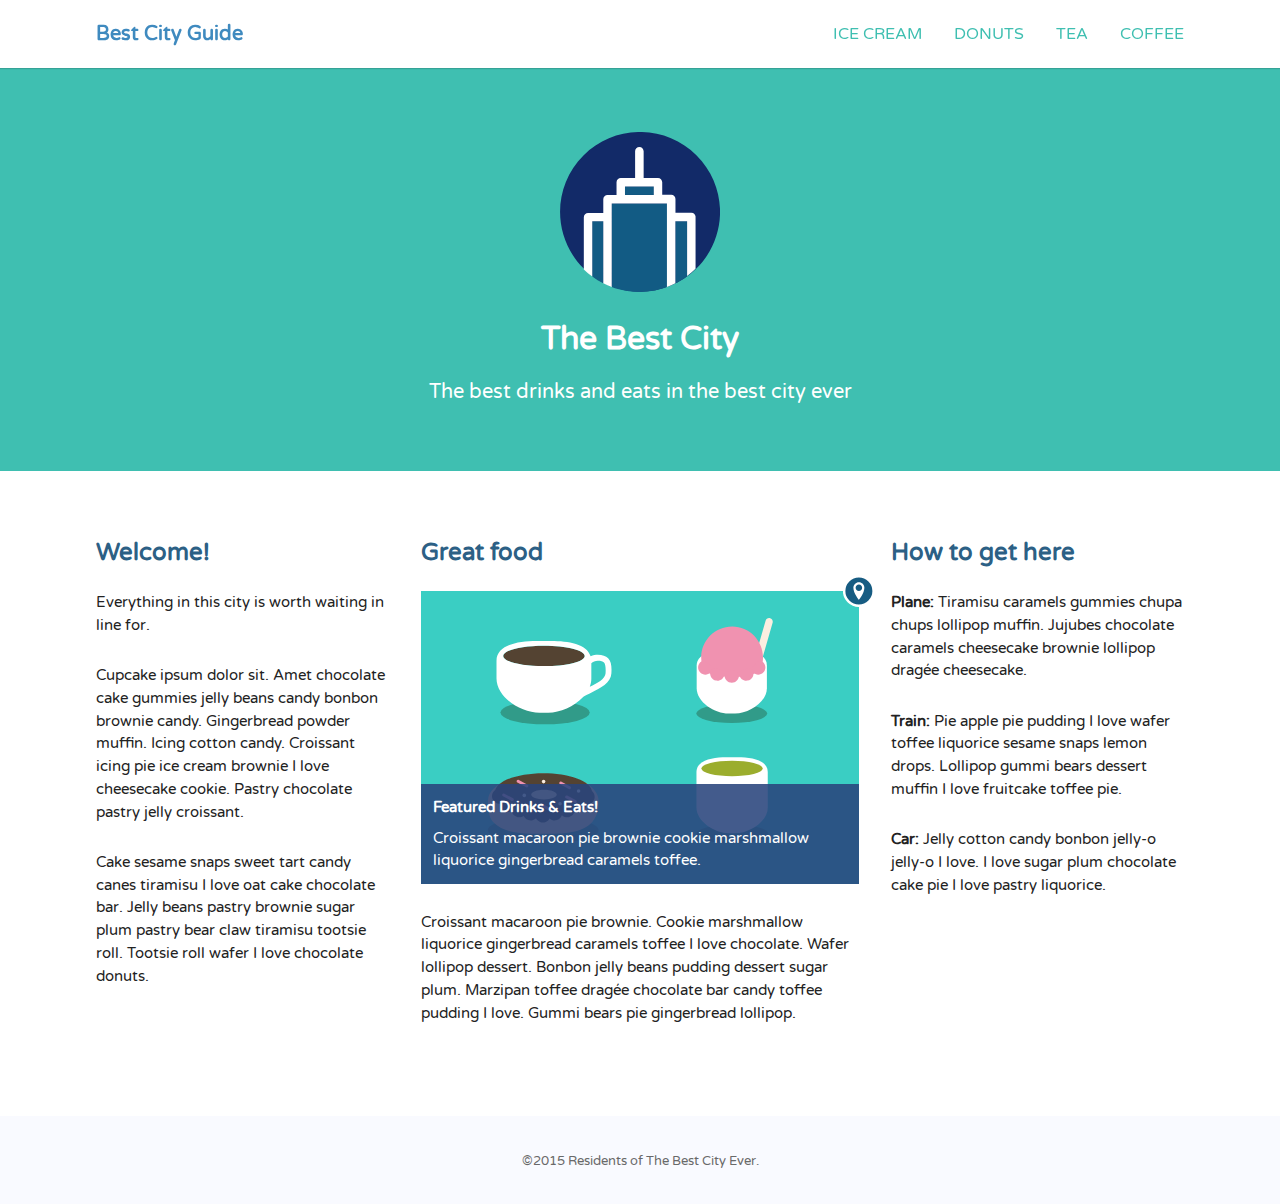
<file: index.html>
<!DOCTYPE html>
<html lang="en">
<head>
  <meta charset="UTF-8">
  <meta name="viewport" content="width=device-width, initial-scale=1">
  <title>Best City Guide</title>
  <link href="https://fonts.googleapis.com/css?family=Varela+Round" rel="stylesheet" type="text/css">
  <link rel="stylesheet" href="css/style.css">
</head>
<body class="page">
<header class="header" role="banner">
  <div class="header__wrapper wrapper">
    <a class="header__logo logo" href="#">Best City Guide</a>
    <nav class="header__nav" role="navigation">
      <ul class="header-list list">
        <li class="header-list__item">
          <a class="header-list__link" href="coffee.html">Ice cream</a>
        </li>
        <li class="header-list__item">
          <a class="header-list__link" href="coffee.html">Donuts</a>
        </li>
        <li class="header-list__item">
          <a class="header-list__link" href="coffee.html">Tea</a>
        </li>
        <li class="header-list__item">
          <a class="header-list__link" href="coffee.html">Coffee</a>
        </li>
      </ul>
    </nav>
  </div>
</header>
<section class="hero hero_theme_leafy">
  <div class="hero__wrapper wrapper">
    <div class="hero__message">
     <img class="hero__message-logo" src="img/city-logo.svg" alt="">
      <h1 class="hero__message-heading">The Best City</h1>
      <p class="hero__message-description">The best drinks and eats in&nbsp;the best city ever</p>
    </div>
  </div>
</section>
<main class="main" role="main">
  <div class="main__wrapper wrapper">
    <div class="features grid">
      <div class="col">
        <h2 class="features__heading">Welcome!</h2>
        <p class="features__description">Everything in this city is worth waiting in line for.</p>
        <p class="features__description">Cupcake ipsum dolor sit. Amet chocolate cake gummies jelly beans candy bonbon brownie candy. Gingerbread powder muffin. Icing cotton candy. Croissant icing pie ice cream brownie I love cheesecake cookie. Pastry chocolate pastry jelly croissant.</p>
        <p class="features__description">Cake sesame snaps sweet tart candy canes tiramisu I love oat cake chocolate bar. Jelly beans pastry brownie sugar plum pastry bear claw tiramisu tootsie roll. Tootsie roll wafer I love chocolate donuts.</p>
      </div>
      <div class="features-main col">
        <h2 class="features__heading">Great food</h2>
        <figure class="features-media features-media_icon_location">
         <img class="features-media__img" src="img/treats.svg" alt="Drinks and eats">
         <figcaption class="features-media__message">
           <h4 class="features-media__message-heading">Featured Drinks & Eats!</h4>
            <p class="features-media__message-description">
             Croissant macaroon pie brownie cookie marshmallow liquorice gingerbread caramels toffee.</p>
         </figcaption>
       </figure>
        <p class="features__description">Croissant macaroon pie brownie. Cookie marshmallow liquorice gingerbread caramels toffee I love chocolate. Wafer lollipop dessert. Bonbon jelly beans pudding dessert sugar plum. Marzipan toffee dragée chocolate bar candy toffee pudding I love. Gummi bears pie gingerbread lollipop.</p>
      </div>
      <div class="features-secondary col">
        <h2 class="features__heading">How to get here</h2>
        <p class="features__description"><strong>Plane:</strong> Tiramisu caramels gummies chupa chups lollipop muffin. Jujubes chocolate caramels cheesecake brownie lollipop dragée cheesecake.</p>
        <p class="features__description"><strong>Train:</strong> Pie apple pie pudding I love wafer toffee liquorice sesame snaps lemon drops. Lollipop gummi bears dessert muffin I love fruitcake toffee pie.</p>
        <p class="features__description"><strong>Car:</strong> Jelly cotton candy bonbon jelly-o jelly-o I love. I love sugar plum chocolate cake pie I love pastry liquorice.</p>
      </div>
    </div>
  </div>
</main>
<footer class="footer" role="contentinfo">
  <div class="footer__wrapper wrapper">
    <div class="footer-message">
      <span class="footer-message__title">©2015 Residents of The Best City Ever.</span>
    </div>
  </div>
</footer>
</body>
</html>
</file>
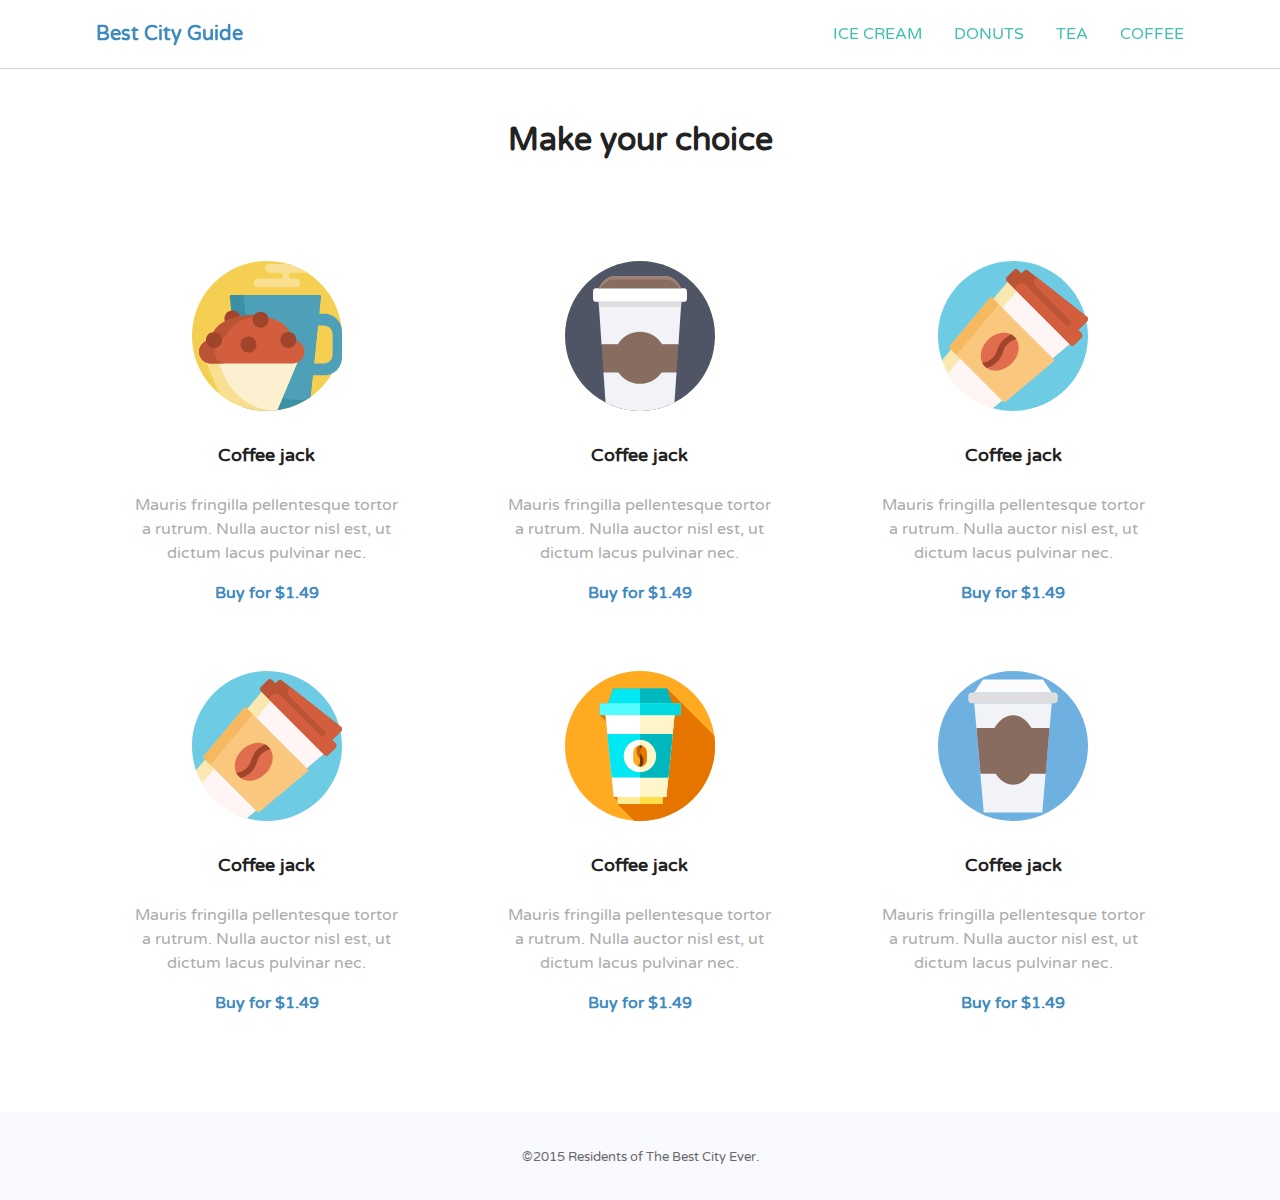
<file: coffee.html>
<!DOCTYPE html>
<html lang="en">
<head>
  <meta charset="UTF-8">
  <meta name="viewport" content="width=device-width, initial-scale=1">
  <title>Best City Guide</title>
  <link href="https://fonts.googleapis.com/css?family=Varela+Round" rel="stylesheet" type="text/css">
  <link rel="stylesheet" href="css/style.css">
</head>
<body class="page">
<header class="header" role="banner">
  <div class="header__wrapper wrapper">
    <a class="header__logo logo" href="index.html">Best City Guide</a>
    <nav class="header__nav" role="navigation">
      <ul class="header-list list">
        <li class="header-list__item">
          <a class="header-list__link" href="coffee.html">Ice cream</a>
        </li>
        <li class="header-list__item">
          <a class="header-list__link" href="coffee.html">Donuts</a>
        </li>
        <li class="header-list__item">
          <a class="header-list__link" href="coffee.html">Tea</a>
        </li>
        <li class="header-list__item">
          <a class="header-list__link" href="coffee.html">Coffee</a>
        </li>
      </ul>
    </nav>
  </div>
</header>
<main class="main" role="main">
  <div class="main__wrapper wrapper">
   <div class="hero">
      <h1 class="hero__title">Make your choice</h1>
    </div>
    <div class="features grid">
      <div class="col-3">
        <a class="product" class="product" href="order.html">
            <img class="product__img" src="img/dessert.svg" alt="Cup of Coffee jack">
            <div class="product-body">
             <h4 class="product-body__title">Coffee jack</h4>
              <p class="product-body__description">Mauris fringilla pellentesque tortor a rutrum. Nulla auctor nisl est, ut dictum lacus pulvinar nec.</p>
              <div class="product-body__price">Buy for $1.49</div>
            </div>
        </a>
      </div>
      <div class="col-3">
        <a class="product" class="product" href="order.html">
            <img class="product__img" src="img/coffee-4.svg" alt="Cup of Coffee jack">
            <div class="product-body">
             <h4 class="product-body__title">Coffee jack</h4>
              <p class="product-body__description">Mauris fringilla pellentesque tortor a rutrum. Nulla auctor nisl est, ut dictum lacus pulvinar nec.</p>
              <div class="product-body__price">Buy for $1.49</div>
            </div>
        </a>
      </div>
      <div class="col-3">
        <a class="product" class="product" href="order.html">
            <img class="product__img" src="img/coffee-2.svg" alt="Cup of Coffee jack">
            <div class="product-body">
             <h4 class="product-body__title">Coffee jack</h4>
              <p class="product-body__description">Mauris fringilla pellentesque tortor a rutrum. Nulla auctor nisl est, ut dictum lacus pulvinar nec.</p>
              <div class="product-body__price">Buy for $1.49</div>
            </div>
        </a>
      </div>
      <div class="col-3">
        <a class="product" class="product" href="order.html">
            <img class="product__img" src="img/coffee-2.svg" alt="Cup of Coffee jack">
            <div class="product-body">
             <h4 class="product-body__title">Coffee jack</h4>
              <p class="product-body__description">Mauris fringilla pellentesque tortor a rutrum. Nulla auctor nisl est, ut dictum lacus pulvinar nec.</p>
              <div class="product-body__price">Buy for $1.49</div>
            </div>
        </a>
      </div>
      <div class="col-3">
        <a class="product" class="product" href="order.html">
            <img class="product__img" src="img/paper-cup.svg" alt="Cup of Coffee jack">
            <div class="product-body">
             <h4 class="product-body__title">Coffee jack</h4>
              <p class="product-body__description">Mauris fringilla pellentesque tortor a rutrum. Nulla auctor nisl est, ut dictum lacus pulvinar nec.</p>
              <div class="product-body__price">Buy for $1.49</div>
            </div>
        </a>
      </div>
      <div class="col-3">
        <a class="product" href="order.html">
            <img class="product__img" src="img/coffee-3.svg" alt="Cup of Coffee jack">
            <div class="product-body">
             <h4 class="product-body__title">Coffee jack</h4>
              <p class="product-body__description">Mauris fringilla pellentesque tortor a rutrum. Nulla auctor nisl est, ut dictum lacus pulvinar nec.</p>
              <div class="product-body__price">Buy for $1.49</div>
            </div>
        </a>
      </div>
    </div>
  </div>
</main>
<footer class="footer" role="contentinfo">
  <div class="footer__wrapper wrapper">
    <div class="footer-message">
      <span class="footer-message__title">©2015 Residents of The Best City Ever.</span>
    </div>
  </div>
</footer>
</body>
</html>
</file>
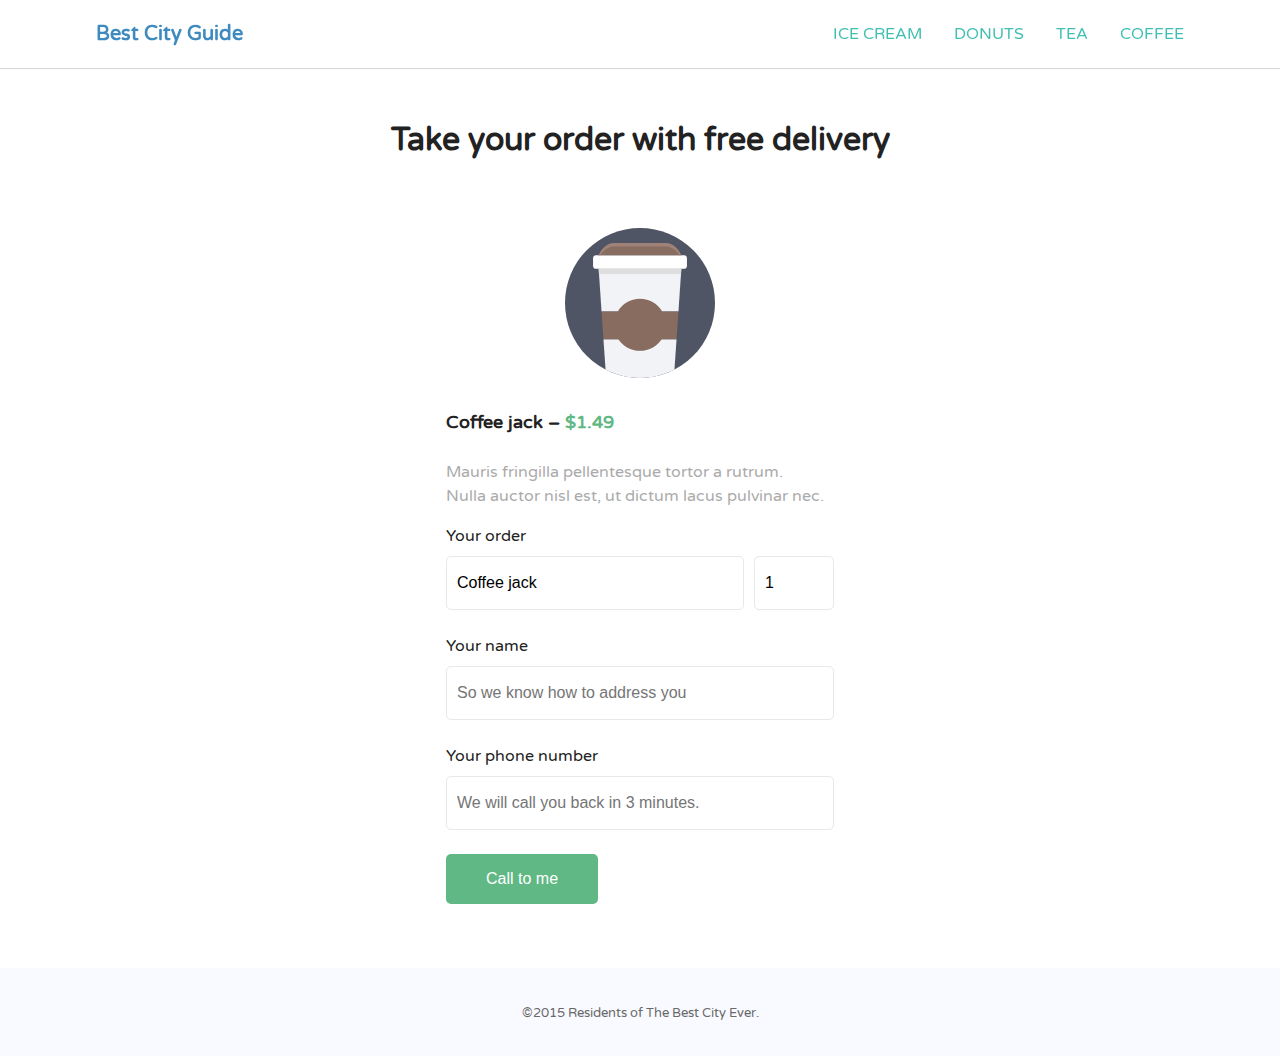
<file: order.html>
<!DOCTYPE html>
<html lang="en">
<head>
  <meta charset="UTF-8">
  <meta name="viewport" content="width=device-width, initial-scale=1">
  <title>Best City Guide</title>
  <link href="https://fonts.googleapis.com/css?family=Varela+Round" rel="stylesheet" type="text/css">
  <link rel="stylesheet" href="css/style.css">
</head>
<body class="page">
<header class="header" role="banner">
  <div class="header__wrapper wrapper">
    <a class="header__logo logo" href="index.html">Best City Guide</a>
    <nav class="header__nav" role="navigation">
      <ul class="header-list list">
        <li class="header-list__item">
          <a class="header-list__link" href="coffee.html">Ice cream</a>
        </li>
        <li class="header-list__item">
          <a class="header-list__link" href="coffee.html">Donuts</a>
        </li>
        <li class="header-list__item">
          <a class="header-list__link" href="coffee.html">Tea</a>
        </li>
        <li class="header-list__item">
          <a class="header-list__link" href="coffee.html">Coffee</a>
        </li>
      </ul>
    </nav>
  </div>
</header>
<main class="main" role="main">
  <div class="main__wrapper wrapper">
   <div class="hero">
      <h1 class="hero__title">Take your order with free delivery </h1>
    </div>
    <div class="features grid">
      <div class="order">
            <img class="order__img" src="img/coffee-4.svg" alt="Cup of Coffee jack">
            <div class="order-body">
             <h4 class="order-body__title">Coffee jack – <span class="order-body__attention">$1.49</span></h4>
              <p class="order-body__description">Mauris fringilla pellentesque tortor a rutrum. Nulla&nbsp;auctor nisl est, ut dictum lacus pulvinar nec.</p>
              <form class="form" action="index.html">
              <div class="form-line">
                <label class="form__label" for="form__select-main">Your order</label>
                <div class="form-line__order">
                  <select class="form__select form__select-main" name="" id="form__select-main">
                    <option value="Coffee jack">Coffee jack</option>
                    <option value="2">Coffee espresso</option>
                    <option value="3">Coffee cappuccino</option>
                    <option value="4">Coffee latte</option>
                  </select>
                  <select class="form__select form__select-count" name="" id="">
                    <option value="1">1</option>
                    <option value="2">2</option>
                    <option value="3">3</option>
                    <option value="4">4</option>
                  </select>
                </div>
              </div>
              <div class="form-line">
                <label class="form__label" for="form__input-name">Your name</label>
                <input class="form__input" id="form__input-name" type="text" placeholder="So we know how to address you">
              </div>
              <div class="form-line">
                <label class="form__label" for="form__input-phone">Your phone number</label>
                <input class="form__input" id="form__input-phone" type="text" placeholder="We will call you back in 3 minutes.">
              </div>
              <div class="form-btn">
                <button class="btn btn_theme_leafy btn_size_l" type="submit"><span class="btn__text">Call to me</span></button>
              </div>
            </form>
            </div>
      </div>
    </div>
  </div>
</main>
<footer class="footer" role="contentinfo">
  <div class="footer__wrapper wrapper">
    <div class="footer-message">
      <span class="footer-message__title">©2015 Residents of The Best City Ever.</span>
    </div>
  </div>
</footer>
</body>
</html>
</file>
<file: css/style.css>
*, ::after, ::before {
    -webkit-box-sizing: border-box;
    -moz-box-sizing: border-box;
    box-sizing: border-box;
}

::selection {
    background-color: #3fbfb1;
    color: #fff;
}

:focus {
    outline-color: #eeb523;
}

.page {
  margin: 0;
  padding: 0;
  font: 1rem/1.5 'Varela Round', sans-serif;
  color: #222;
}

/**
 * Grid
 */

.wrapper {
  max-width: 70rem;
  margin: 0 auto;
}

.grid {
  display: -webkit-flex;
  display: -moz-flex;
  display: flex;
  -webkit-flex-wrap: wrap;
  -moz-flex-wrap: wrap;
  flex-wrap: wrap;
}

.col,
.col-3 {
  padding: 0 1rem;
}




/**
 * Logo
 */

.logo {
  display: inline-block;
  font-size: 1.25rem;
  line-height: 1.2;
  font-weight: 600;
  color: #3f8abf;
  text-decoration: none;
  white-space: nowrap;
  transition: color 230ms ease;
  -webkit-user-select: none;
  -moz-user-select: none;
  user-select: none;
}

.logo:hover {
  color: #2c6085;
}



/**
 * List
 */

.list {
  margin: 0;
  padding: 0;
  list-style: none;
}




/**
 * Header Section
 */

.header {
  padding: .75rem 0;
  background-color: #fff;
  box-shadow: 0 1px 1px rgba(0,0,0,.15);
  text-align: center;
}

.header__logo {
  padding: .625rem 1rem;
}

.header__nav {
    overflow-x: auto;
}

.header-list {
  display: -webkit-flex;
  display: -moz-flex;
  display: flex;
  -webkit-user-select: none;
  -moz-user-select: none;
  user-select: none;
}

.header-list__link {
  display: inline-block;
  padding: .625rem 1rem;
  color: #3fbfb1;
  text-transform: uppercase;
  text-decoration: none;
  white-space: nowrap;
  transition: color 230ms ease;
}

.header-list__link:hover {
  color: #2c857c;
}




/**
 * Hero Section
 */

.hero {
  position: relative;
}

.hero_theme_leafy {
  background-color: #3fbfb1;
  color: #fff;
}

.hero__wrapper {
  padding: 0 1rem;
}

.hero__message {
  padding: 4rem 0;
  text-align: center;
}

.hero__message-logo {
  width: 160px;
  height: 160px;
  max-width: 100%;
  border: 0;
}

.hero__message-heading {
  font-size: 2rem;
  margin: .5em 0 .875rem;
}

.hero__message-description {
  font-size: 1.25rem;
  margin: 0;
}

.hero__title {
  margin: 1.5em 1rem 0;
  font-size: 2rem;
  text-align: center;
}



/**
 * Features Section
 */

.features {
  padding: 4rem 0;
}

.features-media {
  position: relative;
  margin: 0 0 1.6875rem;
  line-height: 0;
}

.features-media__message {
  position: absolute;
  bottom: 0;
  z-index: 1;
  padding: .8em;
  font-size: .9375rem;
  line-height: 1.5;
  color: #fff;
  background-color: rgba(41, 68, 124, .88);
}

.features-media__img {
  max-width: 100%;
  border: 0
}

.features-media__message-heading {
  margin: 0 0 .5rem;
}

.features-media__message-description {
  margin: 0;
}

.features-media_icon_location::before {
  content: '';
  position: absolute;
  right: -1rem;
  top: -1rem;
  width: 2rem;
  height: 2rem;
  background-image: url(../img/location.svg);
}

.features__heading {
  margin: 0 0 1.25rem;
  color: #2c6085;
}

.features__description {
  margin: 0 0 1.8em;
  font-size: .95em;
}




/**
 * Footer Section
 */

.footer {
  background-color: #f9faff;
}

.footer-message {
  padding: 2rem 0;
  text-align: center;
}

.footer-message__title {
  font-size: 80%;
  color: #696969;
  
}




/**
 * Product Section
 */

.product {
  display: block;
  padding: 2rem;
  border: 1px solid transparent;
  text-align: center;
  text-decoration: none;
}

.product:hover {
  border-color: #e6e9eb
}

.product:hover .product__img {
  -webkit-filter: drop-shadow( 0 5px 10px rgba(11,27,38, 0.2));
    filter: drop-shadow( 0 px 10px rgba(11,27,38, 0.2));
    -webkit-transform: translate3d(0, -10px, 0);
    transform: translate3d(0, -10px, 0);
}

.product__img,
.order__img {
  width: 150px;
  height: 150px;
  max-width: 100%;
  border: 0;
  transition: transform .2s linear
}

.product-body__title,
.order-body__title {
  font-size: 1.125rem;
  font-weight: 600;
  color: #222;
}

.product-body__description,
.order-body__description {
  color: #ababab;
}

.product-body__price {
  font-weight: 600;
  color: #3f8abf;
}

/**
 * Order Section
 */

.order {
  display: block;
  max-width: 420px;
  margin: 0 auto;
  padding: 0 1rem;
  text-align: center;
}

.order-body {
  text-align: left;
}

.order-body__attention {
  color: #60b884;
}

.form-line {
  margin-bottom: 24px;
}

.form__select,
.form__input {
  display: block;
  padding: 0 10px;
  font-size: 1rem;
  line-height: 52px;
  background-color: #fff;
  border-radius: 5px;
  border: 1px solid #e6e9eb;
  -webkit-appearance: none;
}

.form__input {
  width: 100%;
}

.form-line__order {
  display: -webkit-flex;
  display: -moz-flex;
  display: flex;
  justify-content: space-between;
}

.form-line__order .form__select-main {
  -webkit-flex: 1;
  -moz-flex: 1;
  flex: 1;
}

.form-line__order .form__select-count {
  min-width: 80px;
  margin-left: 10px;
}

.form__label {
  display: block;
  margin-bottom: 8px;
}

.btn {
  display: inline-block;
  margin: 0;
  padding: 0; /* 1 */
  text-align: center;
  text-decoration: none;
  border: 0; /* 1 */
  outline: none; /* 2 */
  white-space: nowrap;
  cursor: pointer; 
  transition: color 0.15s ease-in-out, background-color 0.15s ease-in-out, border-color 0.15s ease-in-out, box-shadow 0.15s ease-in-out; /* 3 */
  -webkit-user-select: none;
  -moz-user-select: none;
  -ms-user-select: none;
  user-select: none;
  -webkit-appearance: none;
  -moz-appearance: none; /* 4 */
}

.btn__text {
  position: relative;
  display: inline-block;
  overflow: hidden;
  vertical-align: top;
}

.btn_theme_leafy {
  font-family: sans-serif;
  color: #fff;
  background-color: #60b884;
  border-radius: .3125rem;
}

.btn_theme_leafy:hover {
  background-color: #4faa71;
}

.btn_theme_leafy:focus {
  box-shadow: 0 0 0 1px #4faa71;
}

.btn_theme_leafy.btn_size_l .btn__text {
    margin: 0 2.5rem;
}

.btn_theme_leafy.btn_size_l {
  font-size: 1rem;
  font-weight: 500;
  line-height: 3.12;
}


/**
 * ===
 * ==
 * =
 * Media query
 * =
 * ==
 * ===
 */

@media all and (min-width: 480px) {
  
  .header-list {
    justify-content: center
  }
  
}

@media (min-width: 680px) {
  
  .page {
    padding-top: 4.25rem;
  }
  
  .col {
    -webkit-flex: 1;
    -moz-flex: 1;
    flex: 1;
  }
  
  .col-3 {
    flex-basis: 33.3333333%;
    max-width: 33.3333333%
  }
  
  .header {
    position: fixed;
    top: 0;
    z-index: 11;
    width: 100%;
  }
  
  .header__wrapper {
    display: -webkit-flex;
    display: -moz-flex;
    display: flex;
    justify-content: space-between;
    align-items: center
  }
  
}

  
  .features-secondary {
    flex: auto;
  }
  

@media (min-width: 980px) {
  
    .features-main {
      flex: 1.5
    }

    .features-secondary {
      flex: 1;
    }
  
}
</file>
